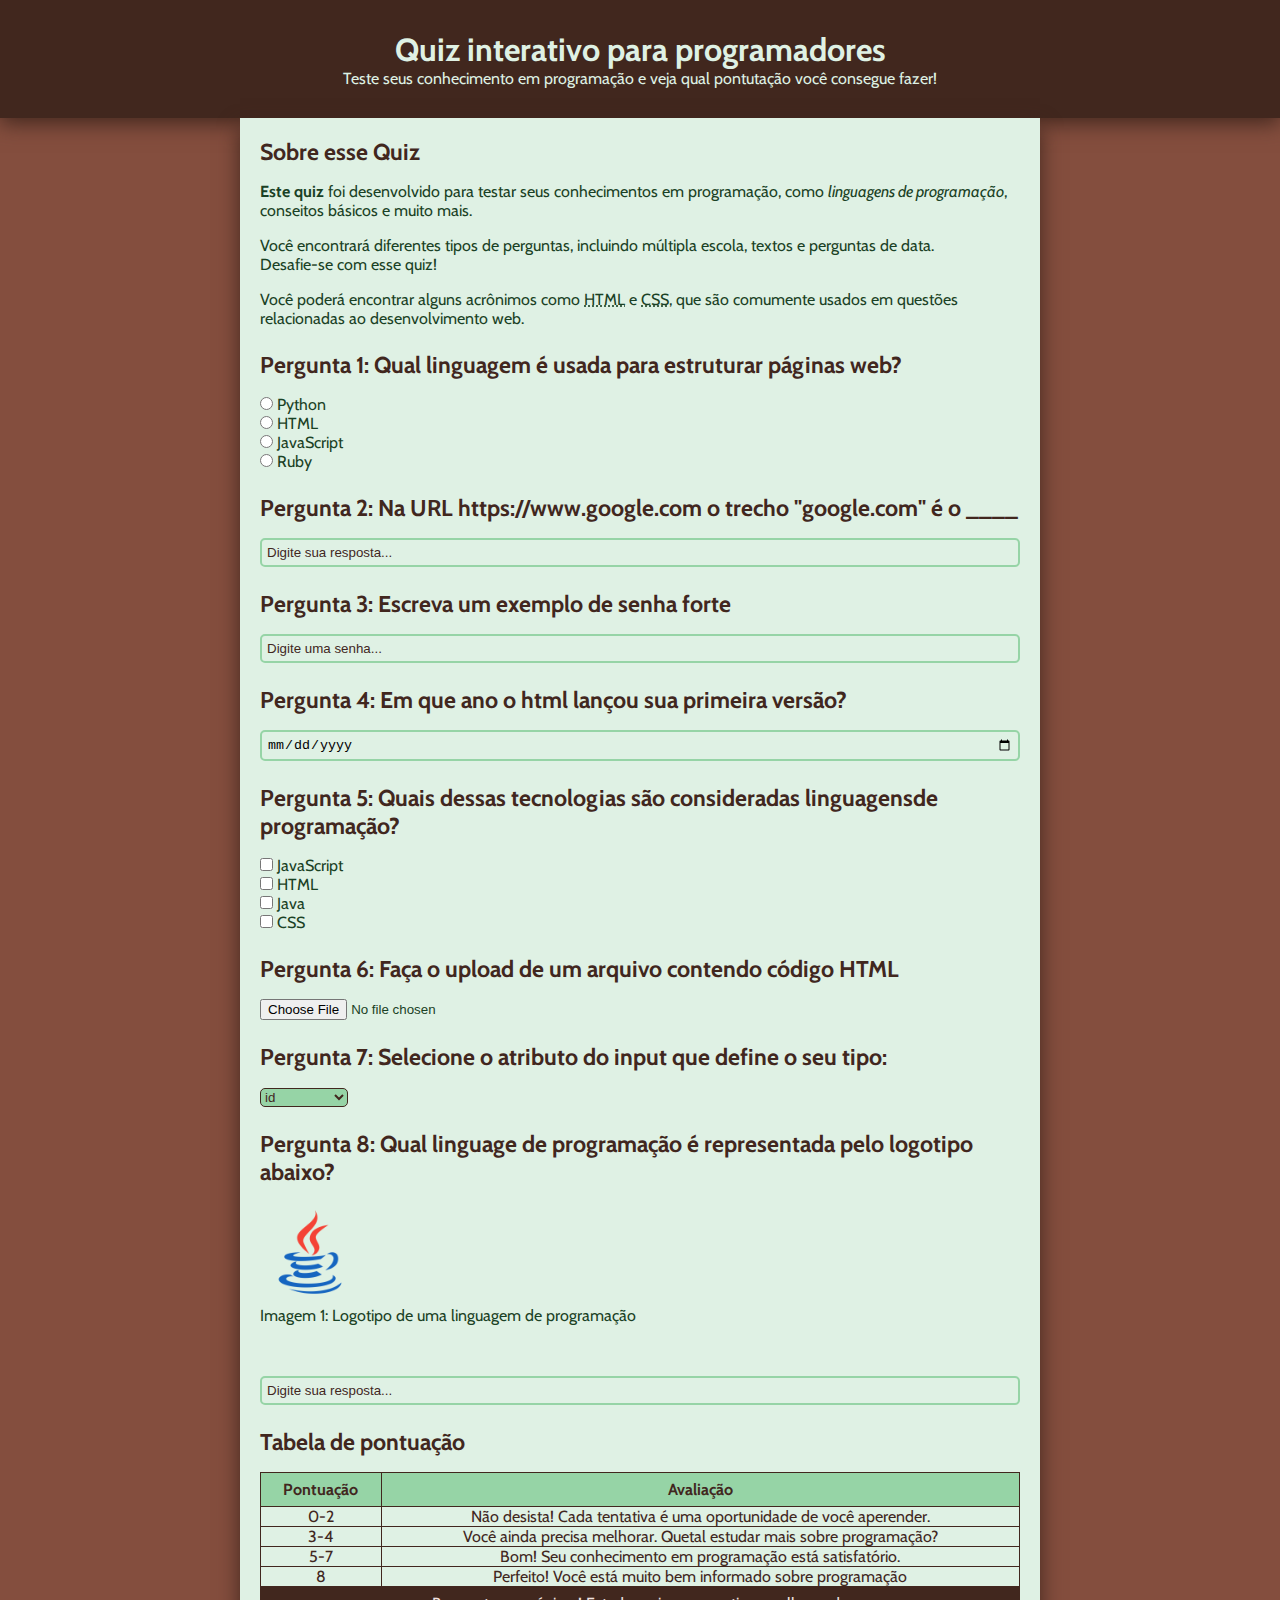
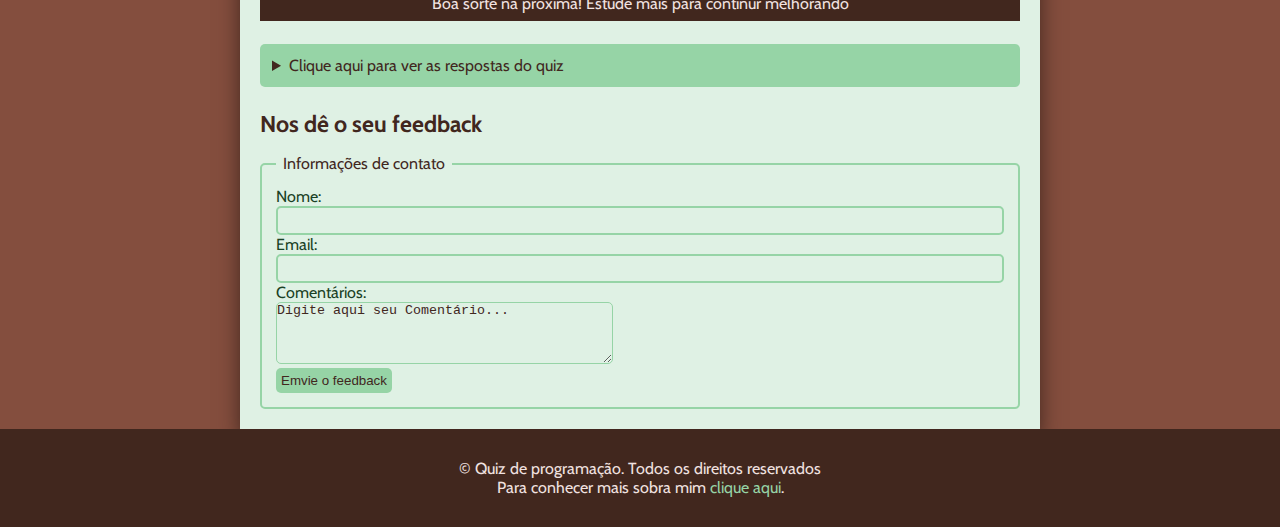
<file: index.html>
<!DOCTYPE html>
<html lang="pt-BR">
    <head>
        <meta charset="UTF-8">
        <meta name="viewport" content="width=device-width, initial-scale=1.0">
        <title>Quiz para programadores</title>
        <link rel="stylesheet" href="estilos/style.css">
    </head>
    <body>
        <header>
            <h1>Quiz interativo para programadores</h1>
            <p>Teste seus conhecimento em programação e veja qual pontutação você consegue fazer!</p>
        </header>
        <main>
            <!--Introdução-->
            <section>
                <h2>Sobre esse Quiz</h2>
                <p><strong>Este quiz</strong> foi desenvolvido para testar seus conhecimentos em programação, como <em>linguagens de programação</em>, conseitos básicos e muito mais.</p>
                <p>Você encontrará diferentes tipos de perguntas, incluindo múltipla escola, textos e perguntas de data. <br>Desafie-se com esse quiz!</p>
                <p>Você poderá encontrar alguns acrônimos como <abbr title="HyperText Markup Language">HTML</abbr> e <abbr title="Cascading Style Sheets ">CSS</abbr>, que são comumente usados em questões relacionadas ao desenvolvimento web.</p>
            </section>
            <!--Pergunta 1: múltipla escolha-->
            <section>
                <h2>Pergunta 1: Qual linguagem é usada para estruturar páginas web?</h2>
                <form>
                    <input type="radio" value="Python" id="p1a" name="pergunta1">
                    <label for="p1a">Python</label><br>
                    <input type="radio" value="HTML" id="p1b" name="pergunta1">
                    <label for="p1b">HTML</label><br>
                    <input type="radio" value="JavaScript" id="p1c" name="pergunta1">
                    <label for="p1c">JavaScript</label><br>
                    <input type="radio" value="Ruby" id="p1d" name="pergunta1">
                    <label for="p1d">Ruby</label>
                </form>
            </section>
            <!--Pergunta 2: texto-->
            <section>
                <h2>Pergunta 2: Na URL https://www.google.com o trecho "google.com" é o ____</h2>
                <form>
                    <input type="text" id="p2" name="pergunta2" placeholder="Digite sua resposta...">
                </form>
            </section>
            <!--Pergunta 3: senha-->
            <section>
                <h2>Pergunta 3: Escreva um exemplo de senha forte</h2>
                <form>
                    <input type="password" id="p3" name="pergunta3" placeholder="Digite uma senha...">
                </form>
            </section>
            <!--Pergunta 4: data-->
            <section>
                <h2>Pergunta 4: Em que ano o html lançou sua primeira versão?</h2>
                <form>
                <input type="date" id="p4" name="pergunta4">
                </form>
            </section>
            <!--Pergunta 5: seleção múltiplas-->
            <section>
                <h2>Pergunta 5: Quais dessas tecnologias são consideradas linguagensde programação?</h2>
                <form>
                    <input type="checkbox" id="p5a" name="pergunta5" value="JavaScript">
                    <label for="p5a">JavaScript</label><br>
                    <input type="checkbox" id="p5b" name="pergunta5" value="HTML">
                    <label for="p5b">HTML</label><br>
                    <input type="checkbox" id="p5c" name="pergunta5" value="Java">
                    <label for="p5c">Java</label><br>
                    <input type="checkbox" id="p5d" name="pergunta5" value="CSS">
                    <label for="p5d">CSS</label>
                </form>
            </section>
            <!--Pergunta 6: upload de arquivos-->
            <section>
                <h2>Pergunta 6: Faça o upload de um arquivo contendo código HTML</h2>
                <form>
                    <input type="file" id="p6" name="pergunta6">
                </form>
            </section>
            <!--Pergunta 7: menu suspenso-->
            <section>
                <h2>Pergunta 7: Selecione o atributo do input que define o seu tipo:</h2>
                <form>
                    <select name="pergunta7" id="p7">
                        <option value="id">id</option>
                        <option value="type">type</option>
                        <option value="placehoder">placehoder</option>
                        <option value="name">name</option>
                    </select>
                </form>
            </section>
            <!--Pergunta 8: image-->
            <section>
                <h2>Pergunta 8: Qual linguage de programação é representada pelo logotipo abaixo?</h2>
                <figure>
                    <img src="assets/Logo.png" alt="Logotipo de uma linguagem de programação">
                    <figcaption>Imagem 1: Logotipo de uma linguagem de programação</figcaption>
                </figure><br>
                <input type="text" id="p8" name="pergunta8" placeholder="Digite sua resposta...">
            </section>
            <!--Tabela de pontuação-->
            <section>
                <h2>Tabela de pontuação</h2>
                <table border="1">
                    <thead>
                        <tr>
                            <th>Pontuação</th>
                            <th>Avaliação</th>
                        </tr>
                    </thead>
                    <tbody>
                        <tr>
                            <td>0-2</td>
                            <td>Não desista! Cada tentativa é uma oportunidade de você aperender.</td>
                        </tr>
                        <tr>
                            <td>3-4</td>
                            <td>Você ainda precisa melhorar. Quetal estudar mais sobre programação?</td>
                        </tr>
                        <tr>
                            <td>5-7</td>
                            <td>Bom! Seu conhecimento em programação está satisfatório.</td>
                        </tr>
                        <tr>
                            <td>8</td>
                            <td>Perfeito! Você está muito bem informado sobre programação</td>
                        </tr>
                    </tbody>
                    <tfoot>
                        <tr>
                            <td colspan="2">Boa sorte na próxima! Estude mais para continur melhorando</td>
                        </tr>
                    </tfoot>
                </table>
            </section>
            <!--Lista de respostas-->
            <section>
                <details>
                    <Summary>Clique aqui para ver as respostas do quiz</Summary>
                    <ol>
                        <li>HTML</li>
                        <li>Domínio</li>
                        <li>Dg68!jfejiof@</li>
                        <li>1991</li>
                        <li>Apenas JavaScript e Java</li>
                        <li>Arquivo deve ter extensão .html</li>
                        <li>Type</li>
                        <li>java</li>
                    </ol>
                </details>
            </section>
            <!--Formulário de feedback-->
            <section>
                <H2>Nos dê o seu feedback</H2>
                <form>
                    <fieldset>
                        <legend> Informações de contato</legend>
                        <label for="nome">Nome:</label>
                        <input type="text" id="nome" name="nome"><br>
                        <label for="email">Email:</label>
                        <input type="email" id="email" name="email"><br>
                        <label for="comentários">Comentários:</label><br>
                        <textarea id="Comentários" name="comentarios" rows="4" cols="40" placeholder="Digite aqui seu Comentário..."></textarea><br>
                        <button onclick="alert ('FEEDEBACK ENVIADO')">Emvie o feedback</button>
                    </fieldset>
                </form>
            </section>

        </main>
        <footer>
            <p class="paragrafo-footer">&copy Quiz de programação. Todos os direitos reservados</p>
            <p class="paragrafo-footer">Para conhecer mais sobra mim <a href="sobre-mim.html" target="_blank" class="a-footer"> clique aqui</a>.</p>
        </footer>

    </body>
</html>
</file>
<file: estilos/style.css>
@charset "UTF-8";

@import url('https://fonts.googleapis.com/css2?family=Cabin:ital,wght@0,400..700;1,400..700&display=swap');

*{
    margin: 0;
    padding: 0;
    box-sizing: border-box;
}

body{
    background-color: #844E3E;
    color: #1A4125;
    font-family: "Cabin", sans-serif;
    font-weight: 400;
}


header{
    color: #DFF1E4;
    padding: 30px;
    background-color: #41271E;
    text-align: center;
    box-shadow: #41271E 0px 5px 20px 0px;
}

main{
    padding: 20px;
    margin: auto;
    min-width: 320px;
    max-width: 800px;
    display: flex;
    flex-direction: column;
    gap: 23px;
    border:10px, #41271E;
    background-color: #DFF1E4;
    box-shadow: 0px 10px 20px 0px #41271E;
    
}

h2{
    color:#41271E;
    font-size: 23px;
}

section{
    display: flex; 
    flex-direction: column;
    gap: 1rem;

}

input[type="radio"], input[type="checkbox"] {
    accent-color: #1A4125;
}

input[type="text"], input[type="password"], input[type="date"], input[type="email"]{
    width: 100%;
    padding: 5px;
    border: 2px solid #96D4A6;
    border-radius: 5px;
    outline-color: #41271E;
    background-color: transparent;
}

input::placeholder {
    color: #41271E;
}

select{
    background-color: #96D4A6;
    cursor: pointer;
    color: #41271E;
    border-radius: 5px;
    border-color: #41271E;
    outline: none;
}

img{
    width: 100px;
}

table{
    width: 100%;
    border-collapse: collapse;
    border: #41271E;
}

th{
    background-color: #96D4A6;
    color: #41271E;
    padding: 07px;
}

td{
    text-align: center;
    color: #41271E;
}

tfoot td{
    background-color: #41271E;
    color: #F1E2E0;
    padding: 7px;
    
}


details{
    color: #41271E;
    background-color: #96D4A6;
    padding: 12px;
    border-radius: 5px;
    cursor: pointer;
}

ol {
    padding: 0.7px;
    margin-left: 14px;
}

ol li{
    padding: 7px;
}

fieldset{
    border: 2px solid #96D4A6;
    border-radius: 5px;
    padding: 14px;

}

legend {
    color: #41271E;
    padding: 0px 7px;
}

textarea {
    background-color: transparent;
    border-color: #96D4A6;
    border-radius: 5px;
    color: #41271E;
    
}

textarea::placeholder{
    color: #41271E;
}

button {
    background-color: #96D4A6;
    border:none;
    padding: 5px;
    cursor: pointer;
    color: #41271E;
    border-radius: 5px;
}

footer{
    background-color: #41271E;
    padding: 30px;
    text-align: center;
}

.paragrafo-footer {
    color: #F1E2E0;
}

.a-footer{
    text-decoration: none;
    color: #96D4A6;
}

a:hover{
    color: #1A4125;
}
</file>
